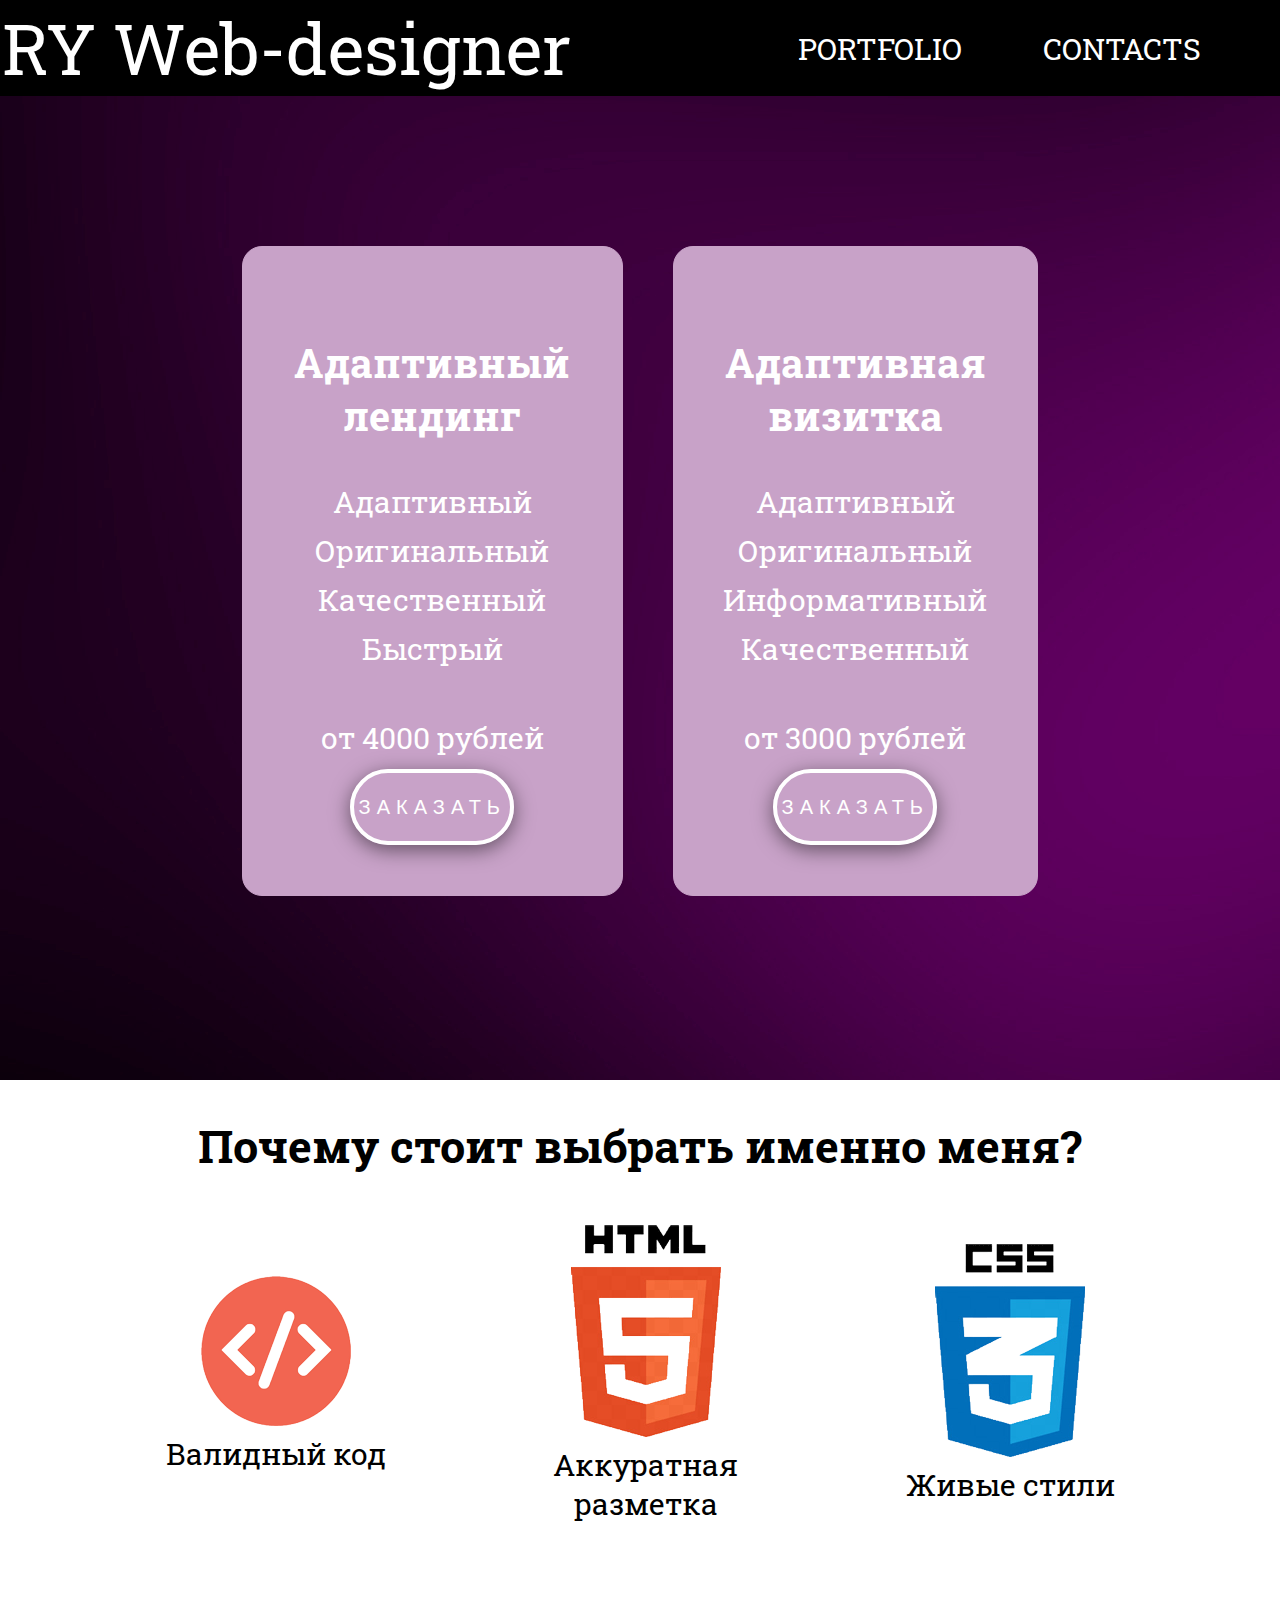
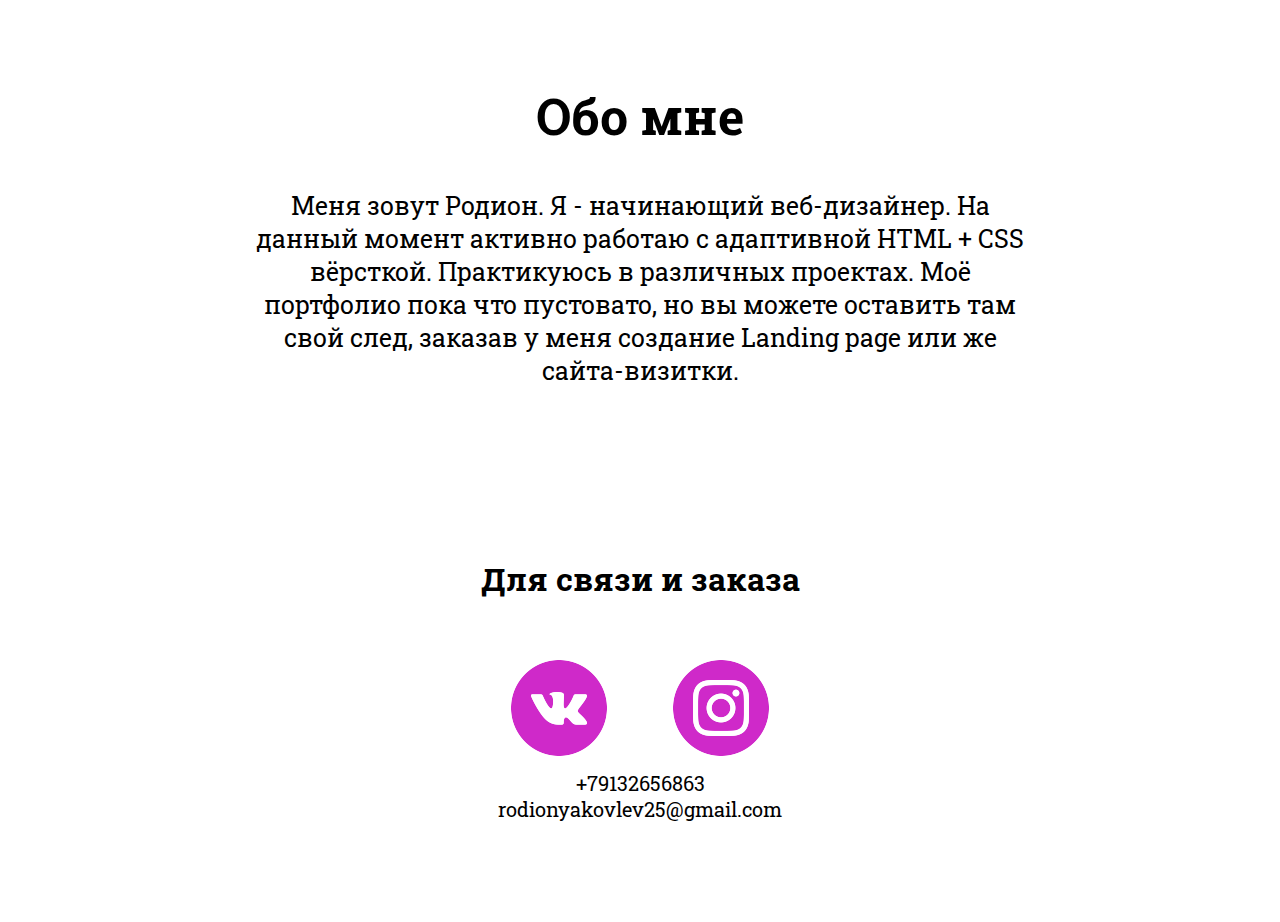
<file: index.html>
<!DOCTYPE html>
<html lang="ru">
<head>
    <meta charset="UTF-8">
    <meta name="keywords" content="вёрстка, лендинг, визитка, создание, проект, код, стиль, сайт">
    <meta name="description" content="Вёрстка адаптивных сайтов на HTML + CSS">
    <link rel="stylesheet" href="css/style.css">
    
    <meta name="viewport" content="width=device-width, initial-scale=1.0">

    <title>Сайт разработчика</title>
</head>

<body>
   
    <header>
        
        
       <nav>
          
        
         <table>
             
             <tr>
                 
                 <td class = "navtext"><a href="index.html">RY Web-designer</a></td>
                 <td class = "menu1"><a href="portfolio.html">PORTFOLIO</a></td>
                 <td class = "menu"><a href="#anchor">CONTACTS</a></td>
                 
                 
             </tr>
             
         </table>
           
       </nav>
   
    </header>
    <div class = "back">
       
        
        <table class = "offers">
            
            <tr>
                
                
                <td class = "page1">
                    <h2>Адаптивный лендинг</h2>
                    
                    <ul>
                        
                        <li>Адаптивный</li>
                        <li>Оригинальный</li>
                        <li>Качественный</li>
                        <li>Быстрый</li>
                        <li class = "cost">от 4000 рублей</li>
                        <li class="gradient-wrap"><a class="gradient-btn" href="#anchor">Заказать</a></li>
                        
                    </ul>
                    
                    
                </td>
                
                
                
                <td class = "page2">
                    
                    <h2>Адаптивная визитка</h2>
                    
                    <ul>
                        
                        <li>Адаптивный</li>
                        <li>Оригинальный</li>
                        <li>Информативный</li>
                        <li>Качественный</li>
                        <li class = "cost" >от 3000 рублей</li>
                        <li class="gradient-wrap"><a class="gradient-btn" href="#anchor">Заказать</a></li>
                        
                    </ul>
                    
                </td>
                
                
            </tr>
            
        </table>
        
        
    
    <div class = "advantages">
        
        <table>
           
           <tr>
               <td class = "tablehead" colspan="3"><h2>Почему стоит выбрать именно меня?</h2></td>
               
           </tr>
            
            <tr>
               
                
                <td>
                <ul>
                <li><img class = "anim1" src="img/code.png" alt = ""></li>
                <li>Валидный код</li>
                </ul>
                </td>
                
                <td>
                <ul>
                <li><img class = "anim" src="img/html.png" alt = ""></li>
                <li>Аккуратная разметка</li>
                </ul>
                </td>
                
                <td>
                <ul>
                <li><img class = "anim" src="img/css.png" alt= ""></li>
                <li>Живые стили</li>
                </ul>
                </td>
                
                
  
                
            </tr>
            
           
            
        </table>
        
    </div>
    
    
    
    <div class = "info">
        
        <h1>Обо мне</h1>
        
        <p>Меня зовут Родион. Я - начинающий веб-дизайнер. На данный момент активно работаю с адаптивной HTML + CSS вёрсткой. Практикуюсь в различных проектах. Моё портфолио пока что пустовато, но вы можете оставить там свой след, заказав у меня создание Landing page или же сайта-визитки.</p>
        
        
    </div>
    </div>
    
<div class = "reply">
    
    <h1>Для связи и заказа</h1>
    
    <table>
        
        <tr id = "anchor">
            
            <td ><a href="https://vk.com/jblwins" target="_blank"><img class = "socials" src="img/vk.png" alt=""></a></td>
            <td ><a href = "https://www.instagram.com/yakovlev_rrr/"  target="_blank"><img class = "socials" src="img/inst.png" alt=""></a></td>
            
        </tr>
        
        <tr>
            
            <td colspan="2" class = "num">+79132656863</td>
            
            
        </tr>
        
        <tr>
            
          <td colspan="2" class = "email">rodionyakovlev25@gmail.com</td>
            
        </tr>
        
    </table>
    
</div>
    <script src="https://ajax.googleapis.com/ajax/libs/jquery/1.10.1/jquery.min.js"></script>
    <script>
 $(document).ready(function(){
    $(".menu, .gradient-wrap").on("click","a", function (event) {
        event.preventDefault();
        var id  = $(this).attr('href'),
            top = $(id).offset().top;
        $('body,html').animate({scrollTop: top}, 1100);
    });
});
</script>

</body>
</html>
</file>
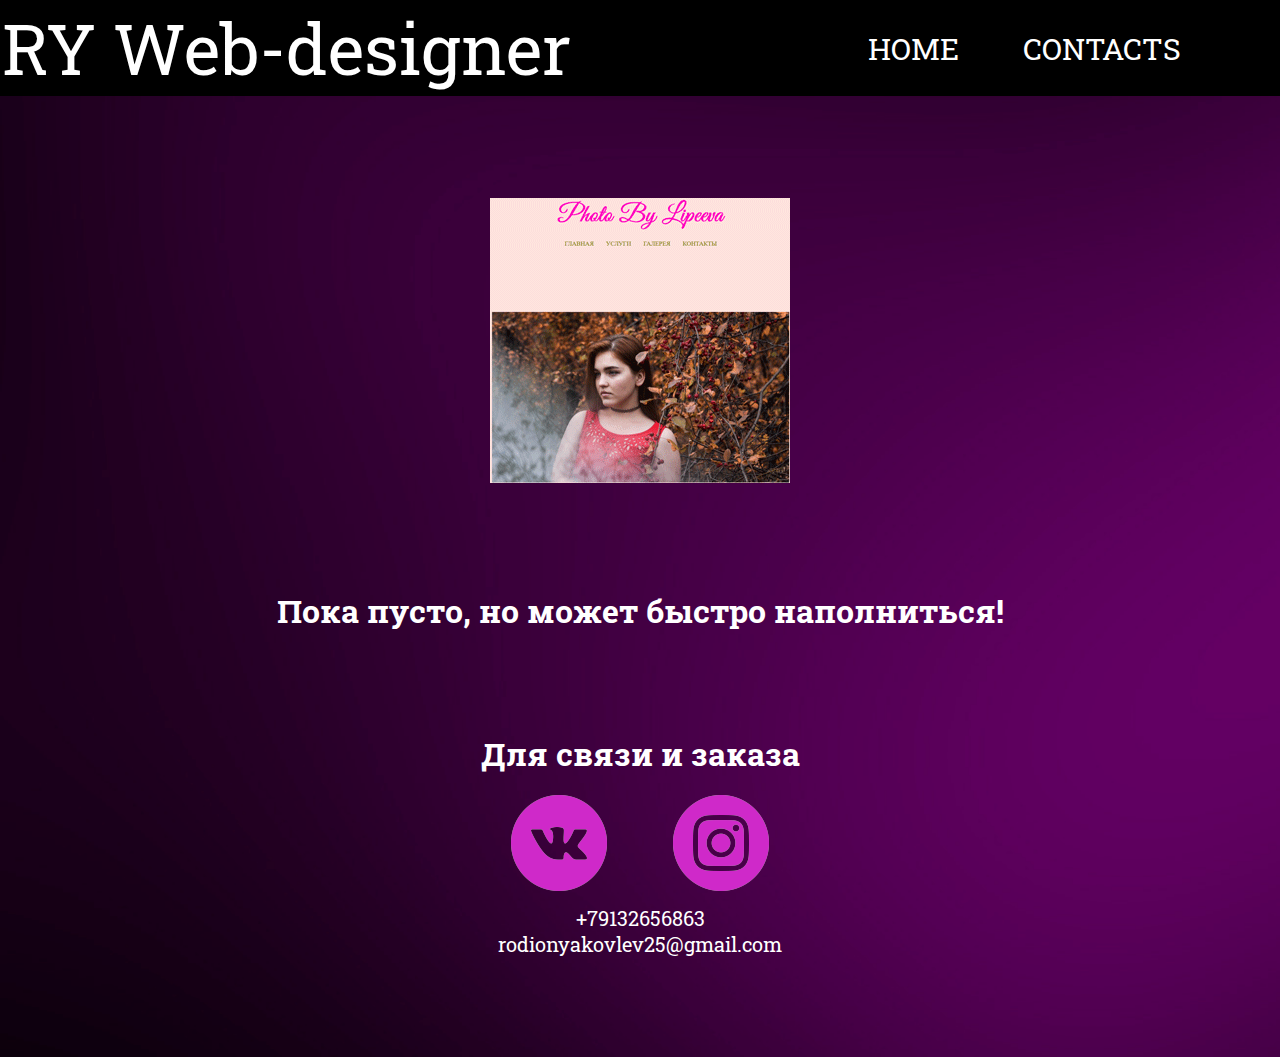
<file: portfolio.html>
<!DOCTYPE html>
<html lang="en">
<head>
    <meta charset="UTF-8">
    <meta name="keywords" content="портфолио, вёрстка, верстальщик, сайт">
    <meta name="description" content="Вёрстка адаптивных сайтов на HTML + CSS">
    <link rel="stylesheet" href="css/portfolio.css">
    <meta name="viewport" content="width=device-width, initial-scale=1.0">
    <title>Портфолио</title>
</head>
<body>
       <header>
        
        
       <nav>
          
        
         <table>
             
             <tr>
                 
                 <td class = "navtext"><a href="index.html">RY Web-designer</a></td>
                 <td class = "menu1"><a href="index.html">HOME</a></td>
                 <td class = "menu"><a href="#anchor">CONTACTS</a></td>
                 
                 
             </tr>
             
         </table>
           
       </nav>
   
    </header>
    <div  class = "portfolio">
        
        <table>
            
            <tr>
                
                <td><a href="https://romkarus000.github.io/index.html" target="_blank"><img src="img/port1.png" alt=""></a></td>
                
                
            </tr>
            
            
        </table>
        <h1>Пока пусто, но может быстро наполниться!</h1>
    </div>
    <div class = "reply">
    
    <h1>Для связи и заказа</h1>
    
    <table>
        
        <tr id = "anchor">
            
            <td ><a href="https://vk.com/jblwins" target="_blank"><img class = "socials" src="img/vk.png" alt=""></a></td>
            <td ><a href = "https://www.instagram.com/yakovlev_rrr/"  target="_blank"><img class = "socials" src="img/inst.png" alt=""></a></td>
            
        </tr>
        
        <tr>
            
            <td colspan="2" class = "num">+79132656863</td>
            
            
        </tr>
        
        <tr>
            
          <td colspan="2" class = "email">rodionyakovlev25@gmail.com</td>
            
        </tr>
        
    </table>
    
</div>
</body>
</html>
</file>
<file: css/style.css>
@import url('https://fonts.googleapis.com/css?family=Roboto+Slab');

* {
    margin: 0;
    padding: 0;
}

body {
    background-image: url(../img/background.jpg);
    background-repeat: no-repeat;
    font-family: 'Roboto Slab', serif;
}

a {
    text-decoration: none;
}

li {
    list-style-type: none;
}

header {
    background-color: black;
    width:100%;
    max-width: 100%;
    height: auto;
}

nav table {
    width: 100%;
}

.navtext {
    font-size: 70px;
}

.menu, .menu1 {
    padding-right: 10px;
    font-size: 30px;
}

.menu, .menu1, .navtext, a:hover {
    color: red;
    transition-duration: 0.7s;
}

.navtext a {
    color: #fff;
}

.menu, .menu1, a {
    color: #fff;
}


.offers {
    width: 70%;
    height: 650px;
    margin: 150px auto 0;
    
    border-spacing: 50px 0; 
}

.offers td {
    text-align: center;
    border: 1px solid #c8a2c8;
    border-radius: 20px;
    color: white;
    background-color: #c8a2c8;
}



.page1 h2, .page2 h2 {
    margin-bottom: 30px;
    font-size: 40px;
}

.page1 li, .page2 li {
    padding-top: 10px;
    font-size: 30px;
}

.cost {
    margin: 40px 0;
}

.advantages {
    margin-top: 100px;
    max-width: 100%;
    text-align: center;
    transform: none;
}

.tablehead {
    padding-top: 100px;
}



.advantages table {
    
    border-spacing: 100px 10px;
    margin: 170px auto 0;
    text-align: center;
}

.advantages td {
    padding-top: 40px;
    max-width: 320px;
    font-size: 30px;

}

.advantages img:hover {
    transform: rotate(360deg);
    transition-duration: 1s;
}



.info {
    margin: 150px auto 0;
    max-width: 60%;
    text-align: center;
    font-size: 25px;
}

.info p {
    padding: 40px 0 70px;
}

.gradient-btn {
  position: absolute;
  transform: translate(-50%, -50%);
  width: 150px;
  height: 60px;
  padding:4px 3px;
  text-align: center;
  line-height: 60px;
  font-family: sans-serif;
  font-size: 20px;
  color: #fff;
  text-transform: uppercase;
  text-decoration: none;
  letter-spacing: 6px;
  transition: .5s;
  //background-color: #000;
  border: 4px solid #fff;
  border-radius: 60px;
  box-shadow: 0 5px 20px rgba(0,0,0, .5);
  overflow: hidden;
}
.gradient-btn::before {
  content: '';
  position: absolute;
  top: 0;
  left: 0;
  width: 100%;
  height: 100%;
  background: linear-gradient(to left, #C71585	, #C71585	);
  z-index: -1;
  border-radius: 60px;
  transform: scaleX(0);
  transform-origin: right;
  transition: transform .5s ease-in-out;
}
.gradient-btn:hover::before {
  transform: scaleX(1);
  transform-origin: left;
}


.reply {
    text-align: center;
    margin: 100px auto;
}

.reply table {
    margin: 50px auto;
    border-spacing: 40px 0;
}


.socials {
    padding: 10px 10px;
}

.socials:hover {
    transition-duration: 1s;
    transform: rotate(360deg);
}


.num, .email {
    text-align: center;
    font-size: 20px;
}



@media screen and (min-width: 319px) and (max-width:480px) {
  
    
    nav table {
        max-width: 100%;
        width:100%;
    }
    .navtext, .menu, .menu1 {
        font-size: 16px;
    }
    
    .offers h2 {
        font-size: 30px;
    }
    
    .offers {
        border-spacing: 0 20px;
        margin: 20px auto;
    }
    .offers td{
        padding-bottom: 50px;
        display: block;
        margin: 20px 0;
    }
     .offers li {
        font-size: 15px;
    }
    
   
    .gradient-btn {
        letter-spacing: 1px;
        line-height: 28px;
        width: 100px;
        height: 25px;
        font-size: 15px;
    }
    
   
    .advantages {
        margin: 20px auto;
        
    }
    
    .advantages table {
        border-spacing: 0 20px;
    }
    

    .anim1 {
        width: 100px;
        height: 100px;
    }
    
    .anim {
        width: 100px;
        height: 120px;
    }
    
    .advantages td {
        display: block;
        margin: 20px 0;
    }
    
    .advantages h2 {
        font-size: 35px;
    }
    
  
    .reply {
        margin: 20px auto;
    }
    
    .reply table {
        border-spacing: 0 20px;
        
    }
    
    .reply td {
         display: block;
        margin: 20px 0;
    }
    
    .reply td {
    border: 0px dotted #b1b1b1;
    border-radius: 50%;
    padding: 2px 2px;
}
    
}


@media screen and (min-device-width : 768px) and (max-device-width : 1024px) {
    
    .navtext, .menu, .menu1 {
        font-size: 40px;
    }
    
    .offers h2 {
        font-size: 35px;
    }
    
    .offers li{
        font-size: 20px;
    }
    
    
    .advantages{
        margin: 30px auto;
    }
    
      .advantages table{
        border-spacing: 0 10px;
    }
    

}
</file>
<file: css/portfolio.css>
@import url('https://fonts.googleapis.com/css?family=Roboto+Slab');

* {
    margin: 0;
    padding: 0;
}


body {
    background-image: url(../img/background.jpg);
    background-repeat: no-repeat;
    background-size: cover;
    font-family: 'Roboto Slab', serif;
    color: white;
}

a {
    text-decoration: none;
}

li {
    list-style-type: none;
}

header {
    background-color: black;
    width:100%;
    max-width: 100%;
    height: auto;
}

nav table {
    width: 100%;
}

.navtext {
    font-size: 70px;
}

.menu, .menu1 {
    padding-right: 10px;
    font-size: 30px;
}

.menu, .menu1, a:hover {
    color: red;
    transition-duration: 0.7s;
}

.navtext a {
    color: #fff;
}

.menu, .menu1, a {
    color: #fff;
}

.reply {
    color: white;
    text-align: center;
    margin: 100px auto;
}

.reply table {
    margin: 0 auto;
    border-spacing: 40px 0;
}


.socials {
    padding: 10px 10px;
}

.socials:hover {
    transition-duration: 1s;
    transform: rotate(360deg);
}


.num, .email {
    text-align: center;
    font-size: 20px;
}

h1 {
    margin: 20px 0 10px;
    text-align: center;
}


.portfolio {
    width:100%;
    margin: 0 auto;
}

.portfolio table {
    text-align: center;
    margin: 100px auto 100px;
}

.portfolio img:hover{
    transition-duration: 1s;
    transform: scale(1.1, 1.1)
    
}

@media screen and (min-width: 319px) and (max-width:480px) {
  
    
    nav table {
        max-width: 100%;
        width:100%;
    }
    .navtext, .menu, .menu1 {
        font-size: 16px;
    }

    .reply {
        margin: 20px auto;
    }
    
    .reply table {
        border-spacing: 0 20px;
        
    }
    
    .reply td {
         display: block;
        margin: 20px 0;
    }
    
    .reply td {
        border: 0px dotted #b1b1b1;
        border-radius: 50%;
        padding: 2px 2px;
}
   

    .socials {
        padding: 10px 10px;
}

    .socials:hover {
        transition-duration: 1s;
        transform: rotate(360deg);
}


    .num, .email {
        text-align: center;
        font-size: 20px;
}
  
    h1 {
        font-size: 30px;
    }
    
    
}

@media screen and (min-device-width : 768px) and (max-device-width : 1024px) {
    
    .navtext, .menu, .menu1 {
        font-size: 40px;
    }
}
</file>
